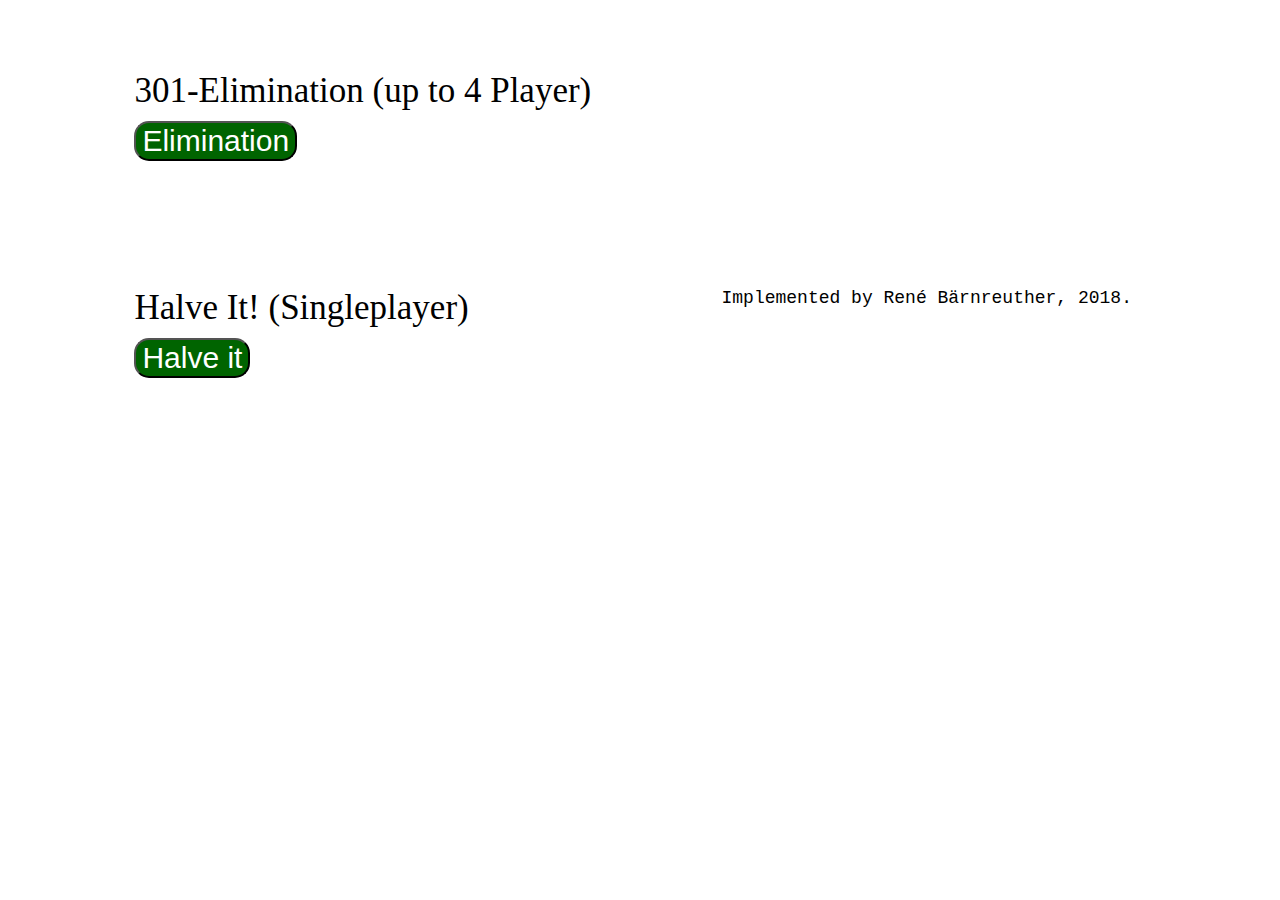
<file: dart-app/src/app/index.html>
<!DOCTYPE html>
<html lang="en">
<head>
    <meta charset="UTF-8">
    <title>Dart Games</title>
    <link rel="stylesheet" href="css/index.css">
</head>
<body>
<div id="choose_game_elimination" class="container">
    <label for="eliminationButton">301-Elimination (up to 4 Player)</label>
    <br>
    <button id="eliminationButton" type="button" class="buttonStyle"
            onclick="window.location.href='html/elimination.html'">
        Elimination
    </button>
</div>
<div id="chose_game_halveit" class="container">
    <label for="halveitButton">Halve It! (Singleplayer)</label>
    <br>
    <button id="halveitButton" type="button" class="buttonStyle"
            onclick="window.location.href='html/halveit.html'">
        Halve it
    </button>
</div>

<div id="implementation_details" class="container">
    Implemented by René Bärnreuther, 2018.
</div>

</body>
</html>
</file>
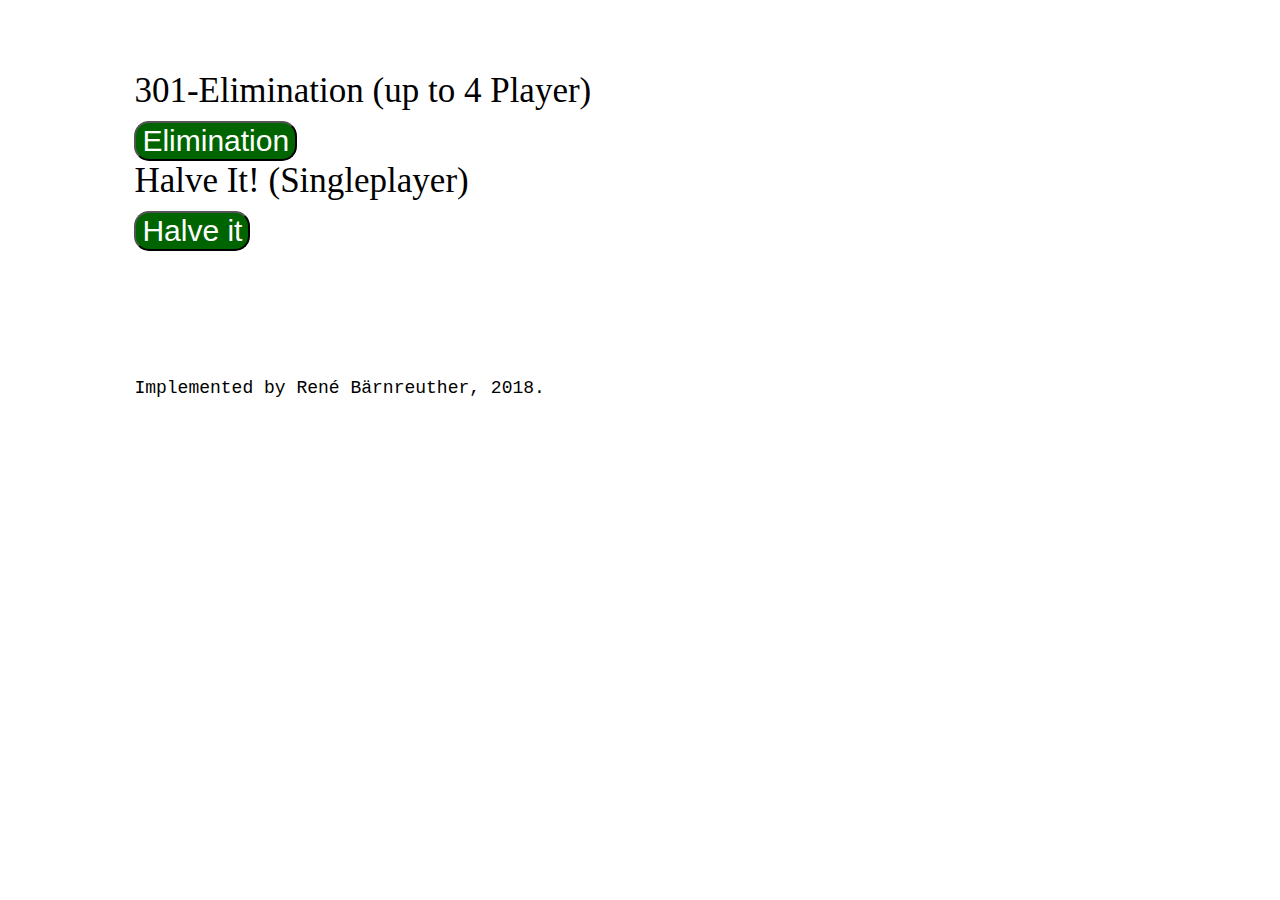
<file: dart-app/src/app/html/index.html>
<!DOCTYPE html>
<html lang="en">
<head>
    <meta charset="UTF-8">
    <title>Dart Games</title>
    <link rel="stylesheet" href="../css/index.css">
</head>
<body>
<!-- TODO Make the container two containers next to each other -->
<div id="choose_game" class="container">
    <label for="eliminationButton">301-Elimination (up to 4 Player)</label>
    <br>
    <button id="eliminationButton" type="button" class="buttonStyle" onclick="window.location.href='elimination.html'">
        Elimination
    </button>
    <br>
    <label for="halveitButton">Halve It! (Singleplayer)</label>
    <br>
    <button id="halveitButton" type="button" class="buttonStyle" onclick="window.location.href='halveit.html'">Halve
        it
    </button>
</div>


<div id="implementation_details" class="container">
    <label id="details">Implemented by René Bärnreuther, 2018.</label>

</div>
</body>
</html>
</file>
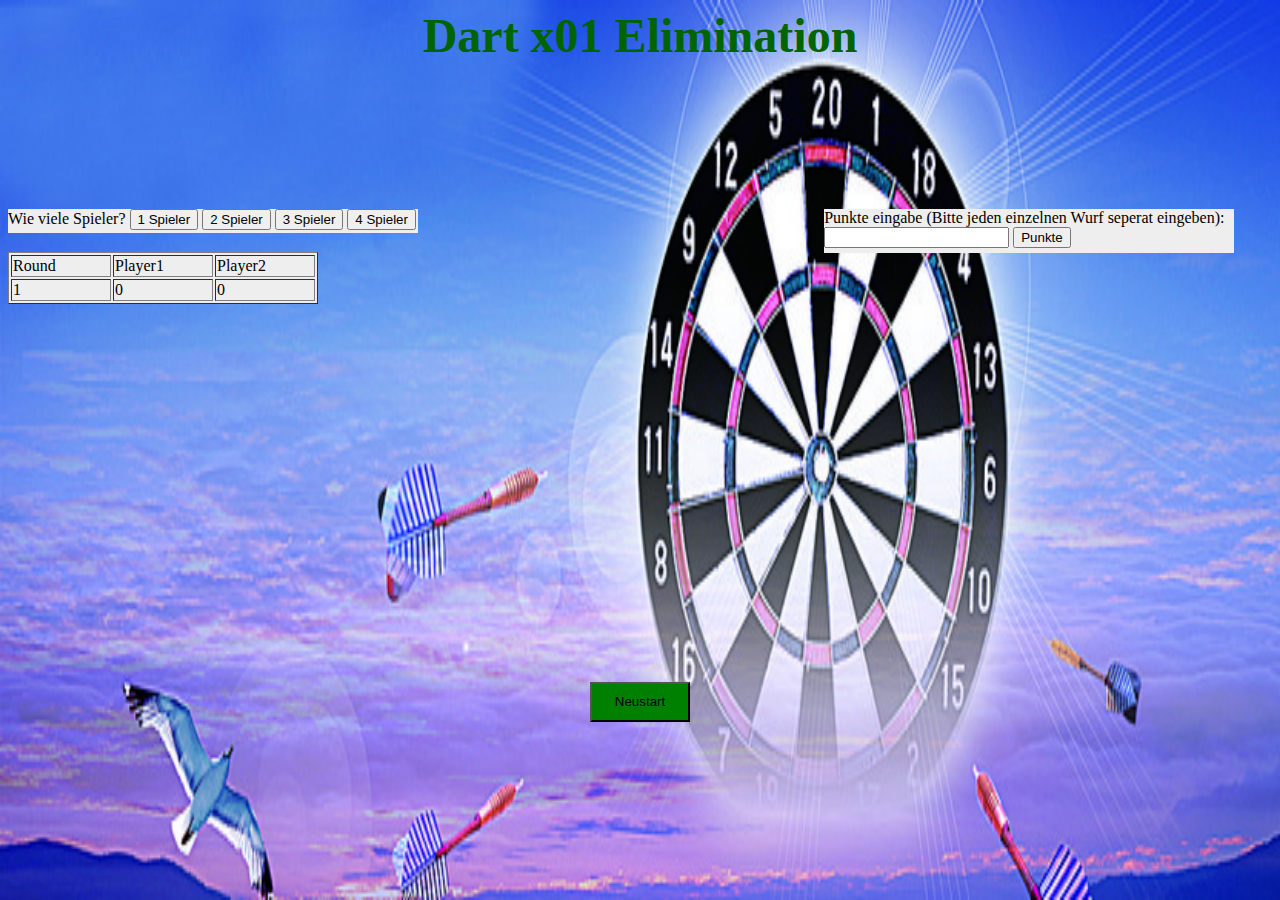
<file: dart-app/src/app/app.component.html>
<html>
<head>
    <link rel="stylesheet" href="app.component.css">
</head>
<!-- <meta http-equiv="refresh" content="0; URL=main.html"> -->
<meta name="viewport" content="width=device-width, initial-scale=1.0">
<body onload="startGame(2)"> <!-- debugging purposes -->

<h1>
    Dart x01 Elimination
</h1>

<div style="background-color:#eee; height:24px; width:410px; float:left; margin-top: 3cm">
    <label>Wie viele Spieler?</label>
    <button type="button" class="btn btn-primary btn-lg" onclick="startGame(1)">1 Spieler</button>
    <button type="button" class="btn btn-primary btn-lg" onclick="startGame(2)">2 Spieler</button>
    <button type="button" class="btn btn-primary btn-lg" onclick="startGame(3)">3 Spieler</button>
    <button type="button" class="btn btn-primary btn-lg" onclick="startGame(4)">4 Spieler</button>
</div>

<!-- divs need ids to be able to access contents inside -->
<div id="shot_container" style="background-color:#eee; height:44px; width:410px; float:right; margin-right: 1cm; margin-top:3cm">
    <label for="usr">Punkte eingabe (Bitte jeden einzelnen Wurf seperat eingeben):</label>
    <input type="text" id="usr">
    <button type="button" class="btn btn-primary btn-lg" onclick="onShotClick()">Punkte</button>
</div>

<table border='1' style="background-color:#eee; margin-top: 5cm">
    <colgroup>
        <col width="100">
        <col width="100">
        <col width="100">
    </colgroup>
    <tr>
        <td>Round</td>
        <td>Player1</td>
        <td>Player2</td>
    </tr>
    <tr>
        <td id='round'>1</td>
        <td id='player1' >0</td>
        <td id='player2' >0</td>
    </tr>
</table>

<div style= "float:bottom; text-align:center; margin-top:10cm;">
    <button type="button" class="btn btn-primary btn-lg" onclick="startGame(2)"
            style="background-color: green; height:40px; width:100px;">
        Neustart
    </button>
</div>

<!-- JS Script imports for gamelogic starts here -->
<!-- Order is important -->
<script src="../js/typecheck.js"></script>
<script src="../js/player.js"></script>
<script src="../js/game.js"></script>
<script src="../js/elimination.js"></script>
<script src="../js/htmlcontroller.js"></script>
<!-- At the end of the script to load HTML first -->

</body>
</html>
</file>
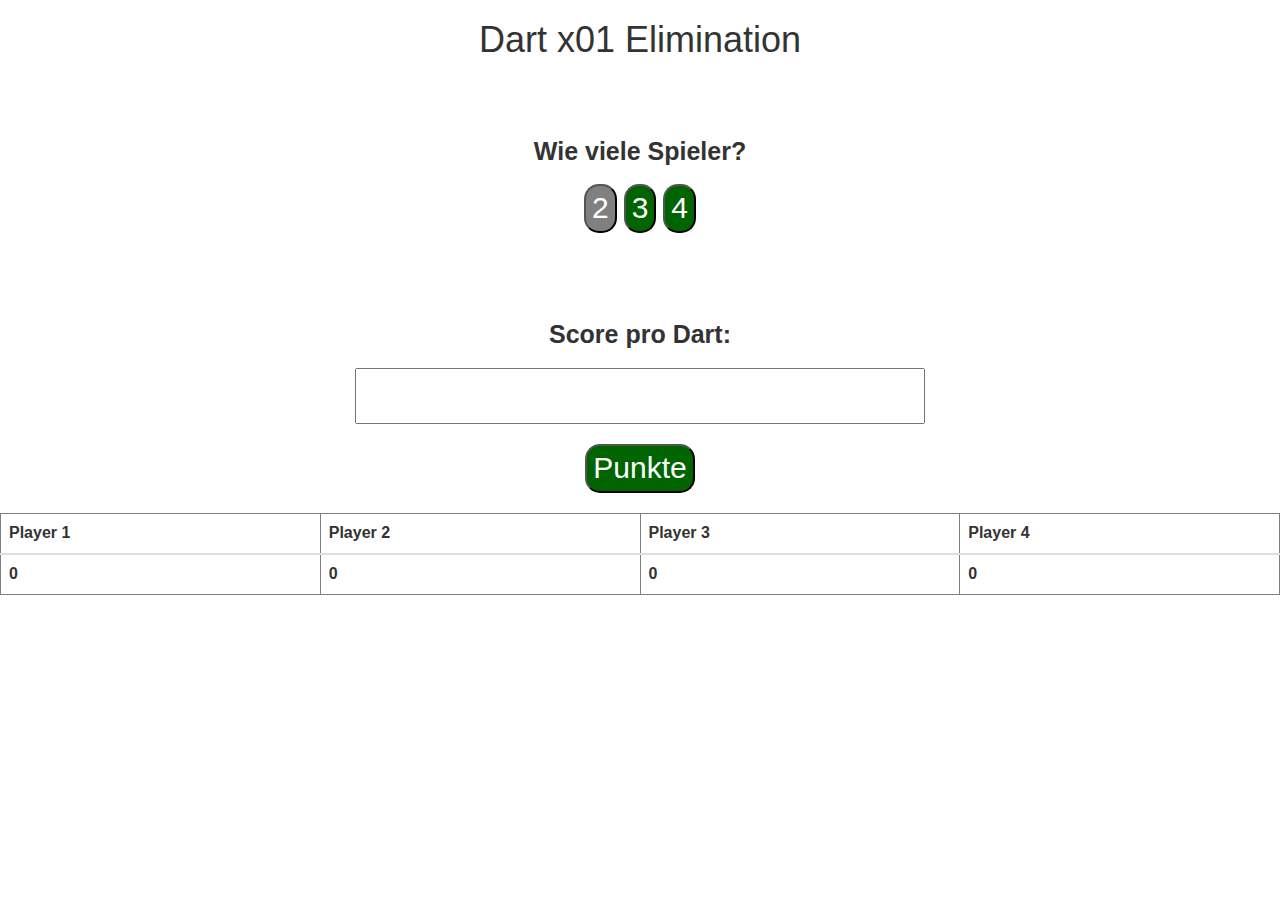
<file: dart-app/src/app/html/elimination.html>
<html>
<head>
    <link rel="stylesheet" href="../css/elimination.css">
    <link rel="stylesheet" href="https://maxcdn.bootstrapcdn.com/bootstrap/3.3.7/css/bootstrap.min.css">
    <script src="https://ajax.googleapis.com/ajax/libs/jquery/3.3.1/jquery.min.js"></script>
    <script src="https://maxcdn.bootstrapcdn.com/bootstrap/3.3.7/js/bootstrap.min.js"></script>
</head>
<!-- <meta http-equiv="refresh" content="0; URL=main.html"> -->
<meta name="viewport" content="width=device-width, initial-scale=1.0">
<body>
<div id="headline" class="container"><h1>
    Dart x01 Elimination
</h1></div>

<div id="player_number" class="container">
    <label>Wie viele Spieler?</label>
    <br>
    <button id="2p" type="button" class="buttonStyle" onclick="startGame(2)" style="background-color: grey">2</button>
    <button id="3p" type="button" class="buttonStyle" onclick="startGame(3)">3</button>
    <button id="4p" type="button" class="buttonStyle" onclick="startGame(4)">4</button>
</div>
<br>
<!-- divs need ids to be able to access contents inside -->
<div id="shot_container" class="container">
    <label for="usr">Score pro Dart:</label>
    <br>
    <input id="usr" type="text" class="usrInput" onkeydown="pressButton('shotButton')">
    <br>
    <button id="shotButton" type="button" class="buttonStyle" onclick="onShotClick()">Punkte</button>
</div>
<label id="currentPlayer"> </label>

<div class="table-responsive">
    <table border='1' class="table table-fixexd table-responsive" id="scoreTable">
        <thead>
    <tr>
        <th id="p1label"> Player 1</th>
        <th id="p2label"> Player 2</th>
        <th id="p3label"> Player 3</th>
        <th id="p4label"> Player 4</th>

    </tr>
        </thead>
        <tbody>
        <tr>
            <th id="player1">0</th>
            <th id="player2">0</th>
            <th id="player3">0</th>
            <th id="player4">0</th>
        </tr>
        </tbody>


    </table>
</div>

<!-- JS Script imports for game logic starts here -->
<!-- Order is important -->
<script src="../scripts/util/typecheck.js"></script>
<script src="../scripts/model/shotstate.js"></script>
<script src="../scripts/model/player.js"></script>
<script src="../scripts/model/game.js"></script>
<script src="../scripts/controller/elimination.js"></script>
<script src="../scripts/controller/htmlcontroller.js"></script>
<script src="../scripts/view/htmlview.js"></script>
<!-- At the end of the script to load HTML first -->
</body>
</html>
</file>
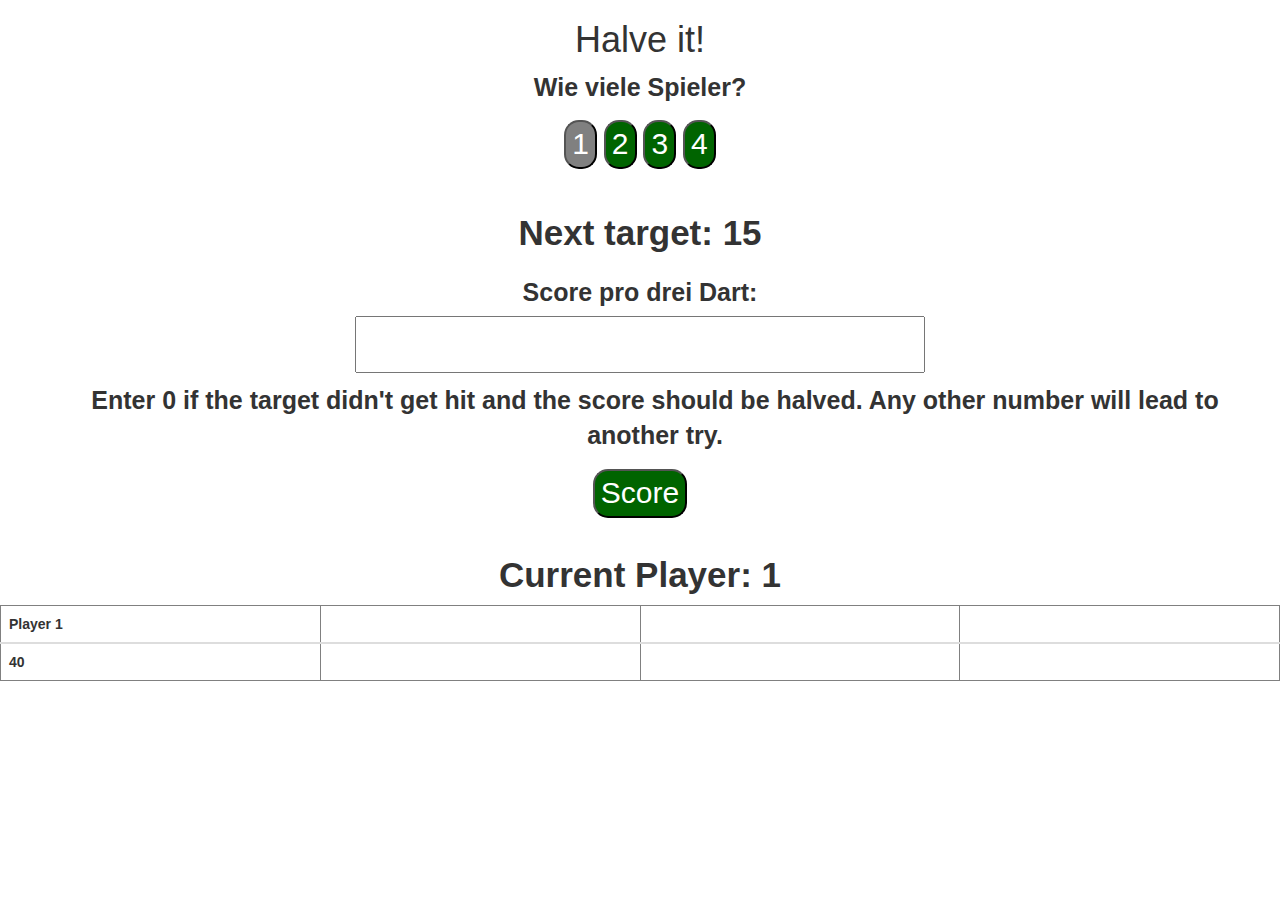
<file: dart-app/src/app/html/halveit.html>
<!DOCTYPE html>
<html lang="en">
<head>
    <link rel="stylesheet" href="../css/halveit.css">
    <link rel="stylesheet" href="https://maxcdn.bootstrapcdn.com/bootstrap/3.3.7/css/bootstrap.min.css">
    <script src="https://ajax.googleapis.com/ajax/libs/jquery/3.3.1/jquery.min.js"></script>
    <script src="https://maxcdn.bootstrapcdn.com/bootstrap/3.3.7/js/bootstrap.min.js"></script>
    <meta charset="UTF-8">
    <title>Halve it!</title>
</head>

<meta name="viewport" content="width=device-width, initial-scale=1.0">
<body>
<div id="headline" class="container"><h1>
    Halve it!
</h1></div>
<div id="player_number" class="container">
    <label>Wie viele Spieler?</label>
    <br>
    <button id="1p" type="button" class="buttonStyle" onclick="setNumOfPlayer(1)" style="background-color:grey">1
    </button>
    <button id="2p" type="button" class="buttonStyle" onclick="setNumOfPlayer(2)">2</button>
    <button id="3p" type="button" class="buttonStyle" onclick="setNumOfPlayer(3)">3</button>
    <button id="4p" type="button" class="buttonStyle" onclick="setNumOfPlayer(4)">4</button>
</div>
<div id="current_target" class="container">
    <label id="targetInfo"> </label>
</div>

<div id="shot_container" class="container">
    <label for="usrInput">Score pro drei Dart:</label>
    <br>
    <input id="usrInput" type="text" class="usrInput">
    <br>
    <div id="rules" class="container">
        <label id="ruleText"> Enter 0 if the target didn't get hit and the score should be halved. Any other number will
            lead to another try.</label>
    </div>
    <button id="shotButton" type="button" class="buttonStyle" onclick="addScore()">Score</button>
</div>

<div id="player_stats">
    <label id="currentPlayer"> </label>
</div>
<div class="table-responsive">
    <table border='1' class="table table-fixexd table-responsive" id="scoreTable">
        <thead>
        <tr>
            <th id="p1label"> Player 1</th>
            <th id="p2label"> Player 2</th>
            <th id="p3label"> Player 3</th>
            <th id="p4label"> Player 4</th>

        </tr>
        </thead>
        <tbody>
        <tr>
            <th id="player1">0</th>
            <th id="player2">0</th>
            <th id="player3">0</th>
            <th id="player4">0</th>
        </tr>
        </tbody>


    </table>
</div>
<script src="../scripts/view/htmlview.js"></script>
<script src="../scripts/controller/htmlcontroller.js"></script>
<script src="../scripts/controller/halveit.js"></script>
<script src="../scripts/util/typecheck.js"></script>
</body>
</html>
</file>
<file: dart-app/src/app/css/index.css>
.container {
    text-align: left;
    float: left;
    font-size: 35px;
    font-family: verdana;
    margin: 5% 10%;
}


button.buttonStyle {
    text-align: center;
    font-size: 30px;
    border-radius: 15px;
    background-color: darkgreen;
    color: white;
    margin-top: 10px;
}


#implementation_details {
    text-align: center;
    font-size: 18px;
    font-family: "Courier New";
    float: bottom;
    width: auto;
}
</file>
<file: dart-app/src/app/app.component.css>
body {
    background: url(pics/dart.jpg);
    background-size: 100% 100%;
}

 h1 {
     color: darkgreen;
     font-family: verdana;
     text-align: center;
     font-size: 300%;
 }
p  {
    color: red;
    font-family: courier;
    font-size: 160%;
}
</file>
<file: dart-app/src/app/css/elimination.css>
h1 {
    color: darkgreen;
    font-family: verdana;
    text-align: center;
}

p {
    color: red;
    font-family: "Courier New";
    font-size: 160%;
}

button.buttonStyle {
    text-align: center;
    font-size: 30px;
    border-radius: 15px;
    background-color: darkgreen;
    color: white;
    margin-top: 10px;
}

input.usrInput {
    padding: 12px 20px;
    margin-top: 10px;
    margin-bottom: 10px;
    font-size: 20px;
    text-align: center;
    width: 50%;
}

table, th, td {
    border-spacing: 0;
    border-collapse: collapse;
    text-align: center;
}

th {
    width: 20%;
}

td {
    font-family: Arial;
    font-size: 30px;
}

/* IDS */
#player_number {
    margin-top: 5%;
    float: top;
    text-align: center;
    font-size: 25px;
    width: 50%;
}

#shot_container {
    margin-top: 5%;
    font-size: 25px;
    text-align: center;
}

#currentPlayer {
    margin-top: 20px;
    margin-bottom: 20px;
    display: block;
    text-align: center;
    font-size: 30px;
    float: top;
}
</file>
<file: dart-app/src/app/css/halveit.css>
h1 {
    color: darkgreen;
    font-family: verdana;
    text-align: center;
}

p {
    color: red;
    font-family: "Courier New";
    font-size: 160%;
}

/* IDS */
#player_number {
    float: top;
    text-align: center;
    font-size: 25px;
    width: 50%;
}
button.buttonStyle {
    text-align: center;
    font-size: 30px;
    border-radius: 15px;
    background-color: darkgreen;
    color: white;
    margin-top: 10px;
}

input.usrInput {
    padding: 12px 20px;
    margin-bottom: 10px;
    font-size: 20px;
    text-align: center;
    width: 50%;
}

table, th, td {
    border-spacing: 0;
    border-collapse: collapse;
    text-align: center;
}

th {
    width: 20%;
}

td {
    font-family: Arial;
    font-size: 30px;
}

/* IDS */
#shot_container {
    margin-top: 1%;
    font-size: 25px;
    text-align: center;
}

#current_target {
    margin-top: 3%;
    font-size: 35px;
    text-align: center;
}

#player_stats {
    margin-top: 2.5%;
    font-size: 35px;
    text-align: center;
}
</file>
